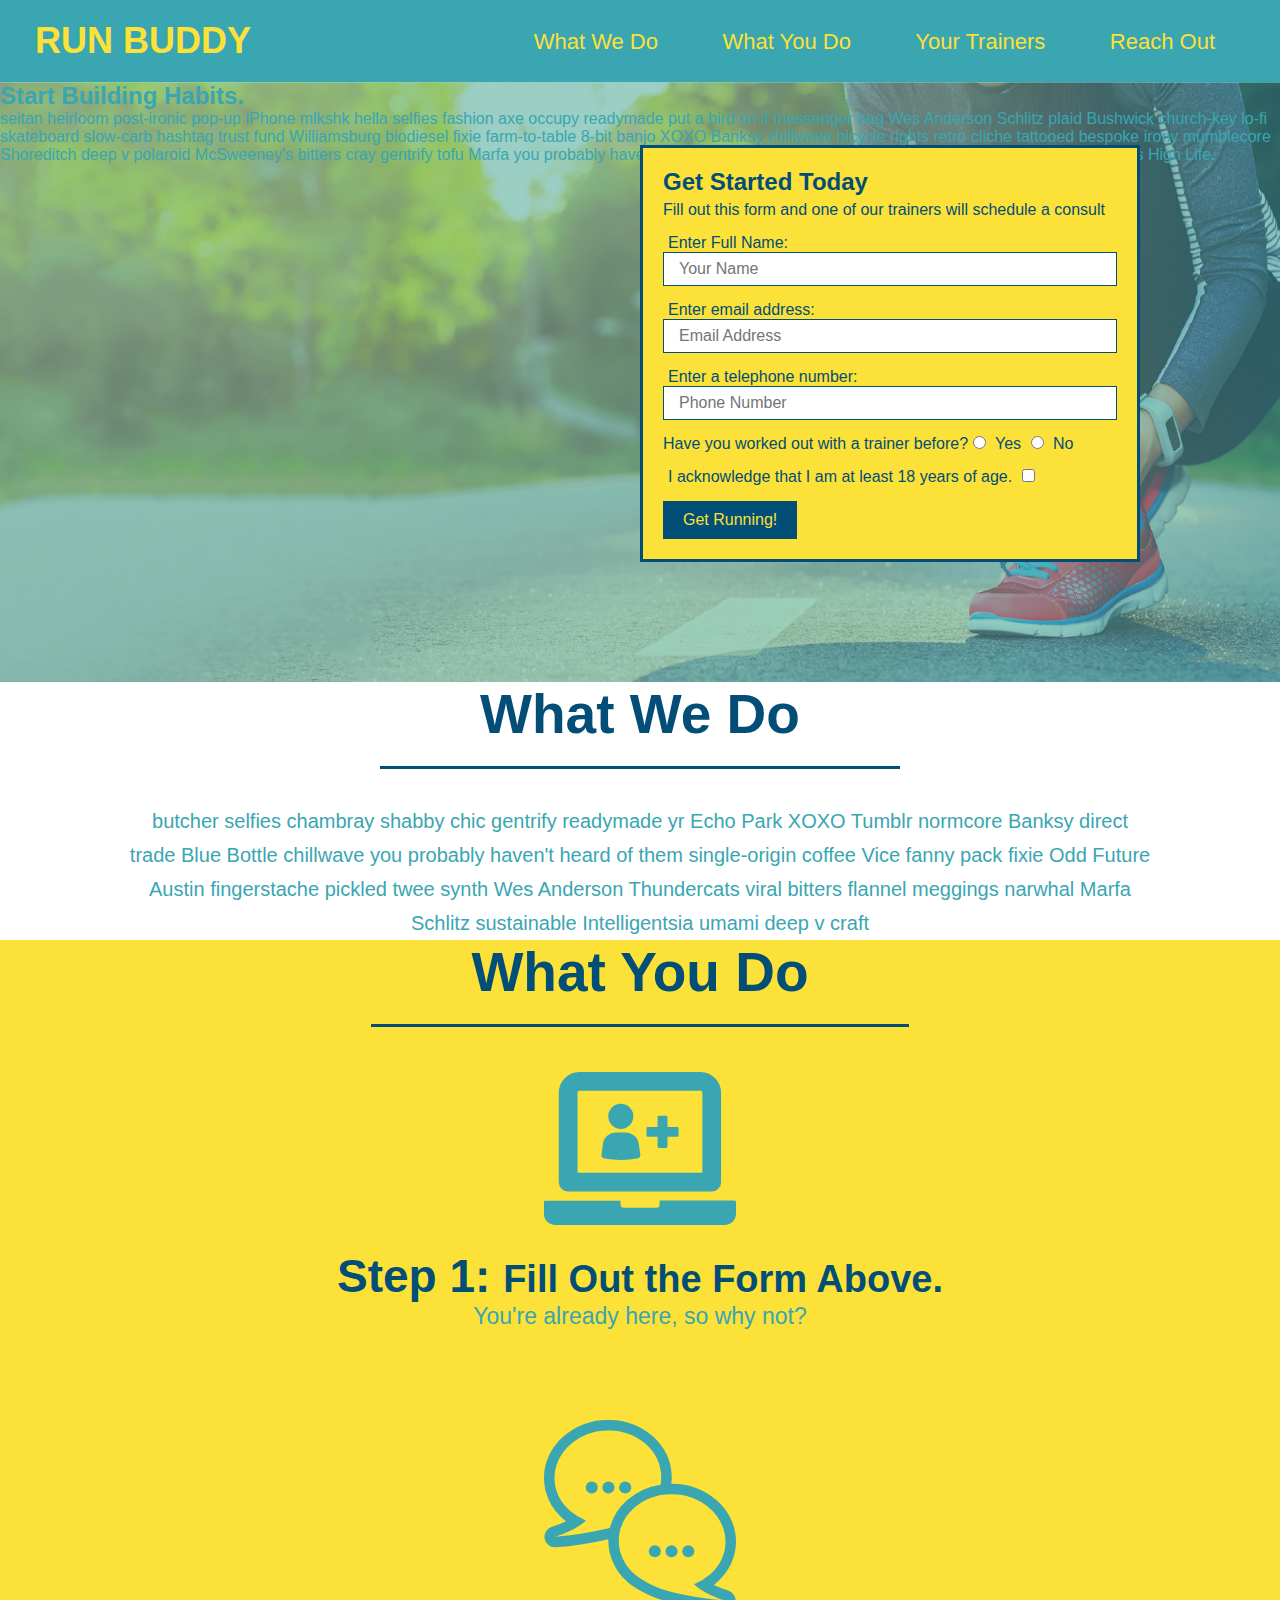
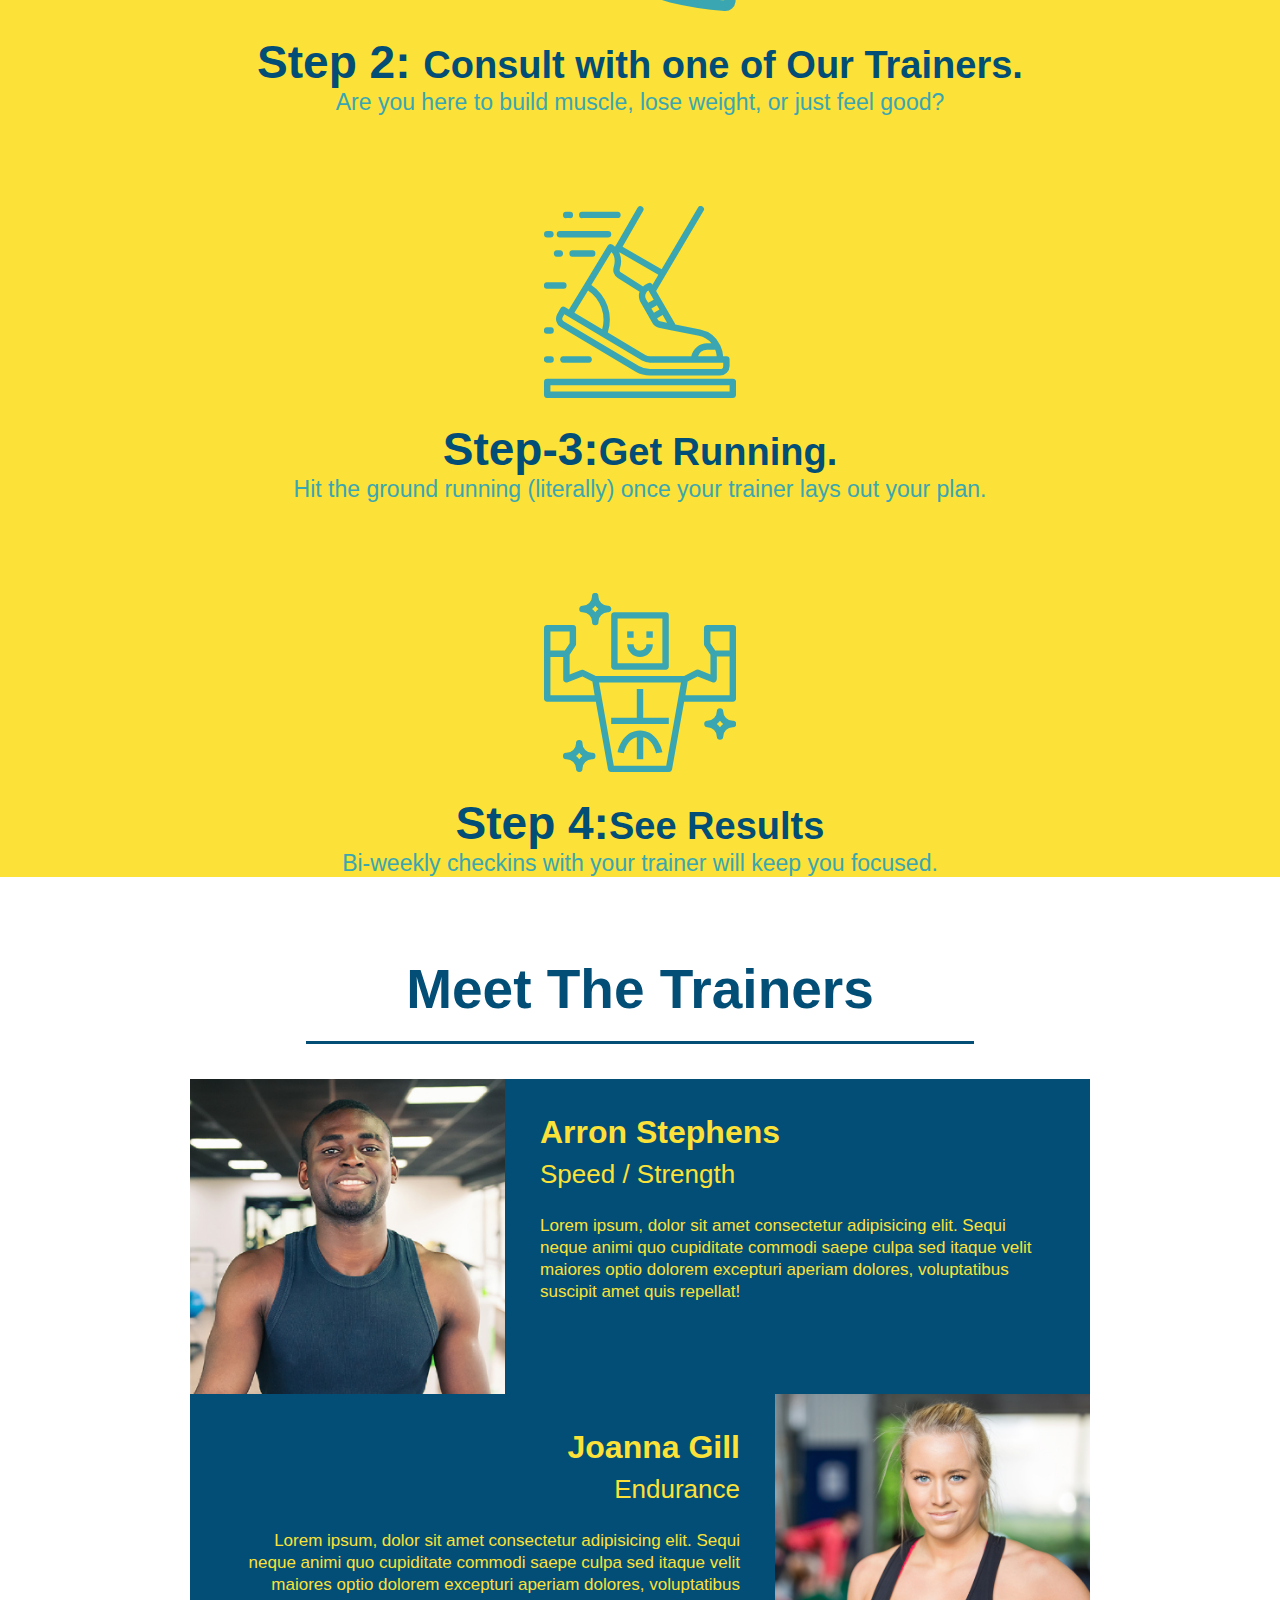
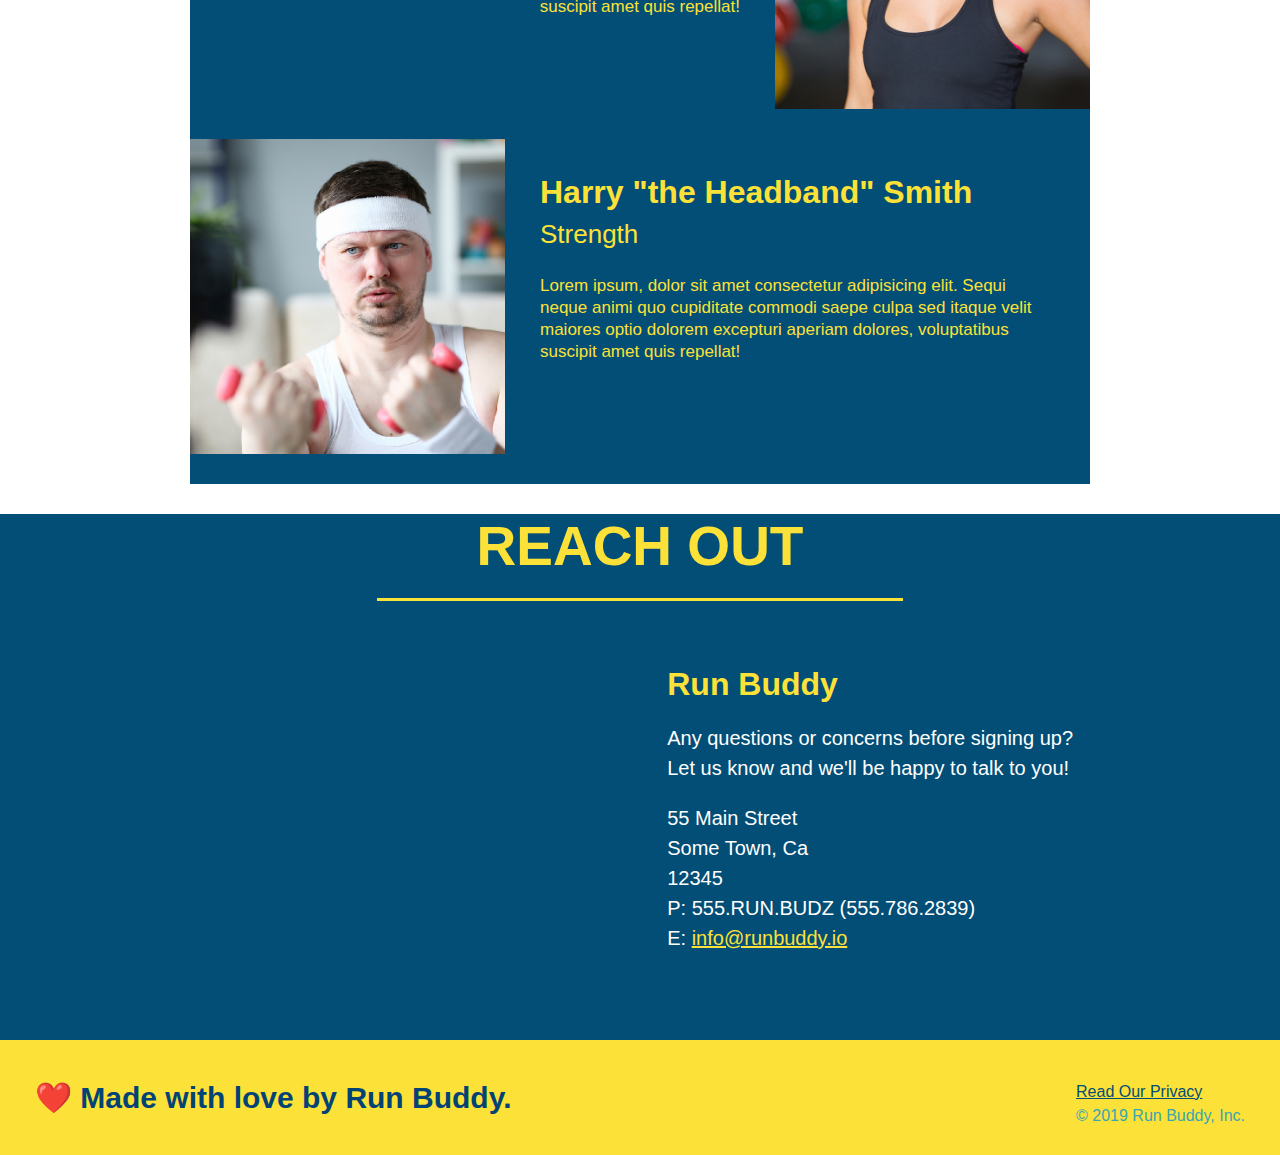
<file: index.html>
<!DOCTYPE html>
<html lang="en">

<head>
    <meta charset="UTF-8" />
    <Title> Run Buddy</Title>
    <link rel="stylesheet" href="./assets/css/style.css">
</head>

<body>
    <!-- navigation -->
    <header>

        <!--hero/jumbotron-->
        <h1>
            <a href="=./index.html#what-we-do">RUN BUDDY </a>
        </h1>
        <nav>

            <!-- Unordered list element-->
            <ul>

                <!--list of elements-->
                <li>
                    <h2>
                        <a href="#what-we-do">What We Do</a>
                    </h2>
                </li>

                <li>
                    <h2>
                        <a href="#what-you-do">What You Do</a>
                    </h2>
                </li>

                <li>
                    <h2>
                        <a href="#your-trainers">Your Trainers</a>
                    </h2>
                </li>

                <li>

                    <a href="#reach-out">Reach Out</a>

                </li>

            </ul>
        </nav>
    </header>

    <!--hero/jumbotron-->
    <section class="hero">
        <div class="hero-cta">
            <h2>Start Building Habits.</h2>
            <p>
                seitan heirloom post-ironic pop-up iPhone mlkshk hella selfies fashion axe occupy readymade put a bird on it messenger bag Wes Anderson Schlitz plaid Bushwick church-key lo-fi skateboard slow-carb hashtag trust fund Williamsburg biodiesel fixie farm-to-table
                8-bit banjo XOXO Banksy chillwave bicycle rights retro cliche tattooed bespoke irony mumblecore Shoreditch deep v polaroid McSweeney's bitters cray gentrify tofu Marfa you probably haven't heard of them yr banh mi asymmetrical art party
                selvage letterpress High Life.
            </p>
        </div>
        <div class="hero-form">

            <h3> Get Started Today</h3>
            <p> Fill out this form and one of our trainers will schedule a consult</p>
            <!--Add Form element-->

            <form>
                <label for="name">Enter Full Name:</label>
                <input type="text" placeholder="Your Name" name="name" id="name" class="form-input" />

                <label for="email">Enter email address:</label>
                <input type="email" placeholder="Email Address" name="email" id="email" class="form-input" />

                <label for="phone">Enter a telephone number:</label>
                <input type="tel" placeholder="Phone Number" name="phone" id="phone" class="form-input" />
                <p>
                    Have you worked out with a trainer before?
                    <input type="radio" name="trainer-confirm" id="trainer-yes" />
                    <label for="trainer-yes"> Yes</label>
                    <input type="radio" name="trainer-confirm" id="trainer-no" />
                    <label for="trainer-no">No</label>
                </p>
                <p>
                    <label for="checkbox">
        I acknowledge that I am at least 18 years of age.
    </label>
                    <input type="checkbox" name="age-confirm" id="checkbox" />
                </p>
                <button type="submit">
    Get Running!
</button>
            </form>
        </div>
    </section>
    <!--End Hero-->

    <!--"what we do" section-->
    <section id="what-we-do" class="intro">
        <h2 class="section-title primary-border">What We Do</h2>
        <p> butcher selfies chambray shabby chic gentrify readymade yr Echo Park XOXO Tumblr normcore Banksy direct trade Blue Bottle chillwave you probably haven't heard of them single-origin coffee Vice fanny pack fixie Odd Future Austin fingerstache pickled
            twee synth Wes Anderson Thundercats viral bitters flannel meggings narwhal Marfa Schlitz sustainable Intelligentsia umami deep v craft
        </p>
    </section>

    <!-- "what you do" section -->
    <Section id="what-you-do" class="steps">
        <h2 class="section-title secondary-border">What You Do</h2>

        <div>
            <img src="./assets/images/step-1.svg" alt="" />
            <h3>Step 1: <span>Fill Out the Form Above.</span></h3>
            <p> You're already here, so why not?</p>
        </div>

        <div>
            <img src="./assets/images/step-2.svg" alt="" />
            <h3>
                Step 2: <span> Consult with one of Our Trainers.</span></h3>
            <p>
                Are you here to build muscle, lose weight, or just feel good?
            </p>
        </div>

        <div>
            <img src="./assets/images/step-3.svg" alt="" />
            <h3>
                Step-3:<span>Get Running.</span>
            </h3>
            <p> Hit the ground running (literally) once your trainer lays out your plan.</p>
        </div>

        <div>
            <img src="./assets/images/step-4.svg" alt="" />
            <h3>
                Step 4:<span>See Results</span>
            </h3>
            <p>
                Bi-weekly checkins with your trainer will keep you focused.
            </p>
        </div>
    </Section>

    <!--Meet the trainers section -->
    <section id="your-trainers" class="trainers">
        <h2 class="section-title primary-border">Meet The Trainers</h2>
        <article class="trainer">
            <img src="./assets/images/trainer-1.jpg" alt="Arron Stephens in his workout clothes, ready to pump iron" />
            <div class="trainer-bio text-left">
                <h3>Arron Stephens</h3>
                <h4>Speed / Strength</h4>
                <p>Lorem ipsum, dolor sit amet consectetur adipisicing elit. Sequi neque animi quo cupiditate commodi saepe culpa sed itaque velit maiores optio dolorem excepturi aperiam dolores, voluptatibus suscipit amet quis repellat!</p>
            </div>

            <!-- second trainer bio -->
            <article class="trainer">
                <div class="trainer-bio text-right">
                    <h3>Joanna Gill</h3>
                    <h4>Endurance</h4>
                    <p>
                        Lorem ipsum, dolor sit amet consectetur adipisicing elit. Sequi neque animi quo cupiditate commodi saepe culpa sed itaque velit maiores optio dolorem excepturi aperiam dolores, voluptatibus suscipit amet quis repellat!
                    </p>
                </div>
                <img src="./assets/images/trainer-2.jpg" alt="Joanna Gill cooling off after a workout" />
            </article>

            <!-- third trainer bio -->
            <article class="trainer">
                <img src="./assets/images/trainer-3.jpg" alt="Harry Smith wearing a headband and lifting comically small pink weights" />
                <div class="trainer-bio text-left">
                    <h3>Harry "the Headband" Smith</h3>
                    <h4>Strength</h4>
                    <p>
                        Lorem ipsum, dolor sit amet consectetur adipisicing elit. Sequi neque animi quo cupiditate commodi saepe culpa sed itaque velit maiores optio dolorem excepturi aperiam dolores, voluptatibus suscipit amet quis repellat!
                    </p>
                </div>
            </article>
    </section>

    <!-- "reach out" section -->
    <section id="reach-out" class="contact">
        <h2 class="section-title secondary-border"> REACH OUT
        </h2>
        <div class="contact-info">
            <iframe src="https://www.google.com/maps/embed?pb=!1m14!1m12!1m3!1d13222.646976659174!2d-118.26435629999999!3d34.05254695!2m3!1f0!2f0!3f0!3m2!1i1024!2i768!4f13.1!5e0!3m2!1sen!2sus!4v1602450409814!5m2!1sen!2sus" frameborder="0" style="border:0" width="400"
                style="border:0" allowfullscreen>
        </iframe>
            <div>
                <h3>Run Buddy</h3>
                <p>
                    Any questions or concerns before signing up?
                    <br /> Let us know and we'll be happy to talk to you!
                </p>
                <address>
              55 Main Street <br/>
              Some Town, Ca <br/>
              12345<br />
              P: 555.RUN.BUDZ (555.786.2839)<br/>
              E: <a href="mailto:info@runbuddy.io">info@runbuddy.io</a>
            </address>
            </div>
    </section>


    <!-- Footer -->
    <footer>
        <h2> ❤️ Made with love by Run Buddy.</h2>
        <div>
            <p>
                <a href="./privacy-policy.html">Read Our Privacy</a>
                <p>&copy; 2019 Run Buddy, Inc.</p>
            </p>
        </div>
    </footer>

</body>

</html>
</file>
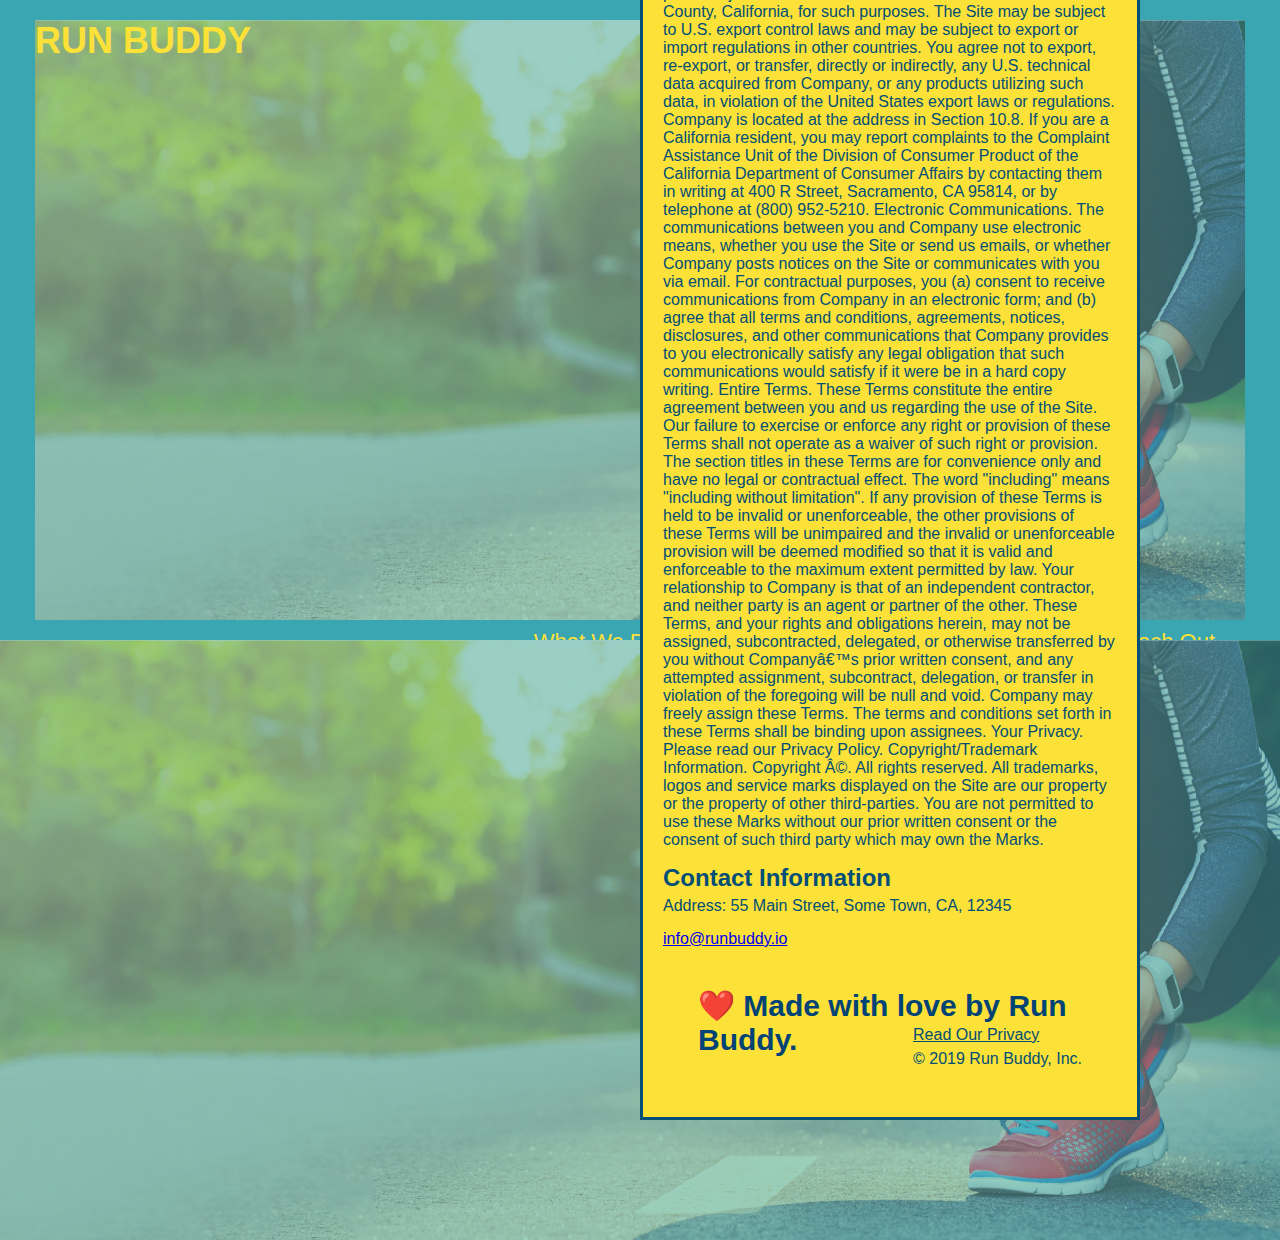
<file: privacy-policy.html>
<!DOCTYPE html>
<html lang="en">

<head>
    <meta charset="UTF-8" />
    <title>Privacy Policy - Run Buddy</title>
    <link rel="stylesheet" href="./assets/css/secondary-styles.css">
    <link rel="stylesheet" href="./assets/css/style.css">
</head>

<body>

    <header>

        <!--hero/jumbotron-->
        <div class="hero">
            <h1>
                <a href="=./index.html#what-we-do">RUN BUDDY </a>
            </h1>
        </div>
        <nav>

            <!-- Unordered list element-->
            <ul>

                <!--list of elements-->
                <li>
                    <h2>
                        <a href="#what-we-do">What We Do</a>
                    </h2>
                </li>

                <li>
                    <h2>
                        <a href="#what-you-do">What You Do</a>
                    </h2>
                </li>

                <li>
                    <h2>
                        <a href="#your-trainers">Your Trainers</a>
                    </h2>
                </li>

                <li>

                    <a href="#reach-out">Reach Out</a>

                </li>

            </ul>
        </nav>
    </header>
    <section>
        <section class="hero secondary-styles">
            <div class="hero-form">
                <div>

                    <h2 class="page-title"> Privacy Policy </h2>
                    <p>
                        Website Terms of Use Version 1.0 The Run Buddy website located at https://runbuddy.io is a copyrighted work belonging to Run Buddy. Certain features of the Site may be subject to additional guidelines, terms, or rules, which will be posted on the Site
                        in connection with such features. All such additional terms, guidelines, and rules are incorporated by reference into these Terms. These Terms of Use described the legally binding terms and conditions that oversee your use of the
                        Site. BY LOGGING INTO THE SITE, YOU ARE BEING COMPLIANT THAT THESE TERMS and you represent that you have the authority and capacity to enter into these Terms. YOU SHOULD BE AT LEAST 18 YEARS OF AGE TO ACCESS THE SITE. IF YOU DISAGREE
                        WITH ALL OF THE PROVISION OF THESE TERMS, DO NOT LOG INTO AND/OR USE THE SITE. These terms require the use of arbitration Section 10.2 on an individual basis to resolve disputes and also limit the remedies available to you in the
                        event of a dispute. These Terms of Use were created with the help of the Terms Of Use Generator and the Privacy Policy Template. Access to the Site Subject to these Terms. Company grants you a non-transferable, non-exclusive, revocable,
                        limited license to access the Site solely for your own personal, noncommercial use. Certain Restrictions. The rights approved to you in these Terms are subject to the following restrictions: (a) you shall not sell, rent, lease,
                        transfer, assign, distribute, host, or otherwise commercially exploit the Site; (b) you shall not change, make derivative works of, disassemble, reverse compile or reverse engineer any part of the Site; (c) you shall not access
                        the Site in order to build a similar or competitive website; and (d) except as expressly stated herein, no part of the Site may be copied, reproduced, distributed, republished, downloaded, displayed, posted or transmitted in any
                        form or by any means unless otherwise indicated, any future release, update, or other addition to functionality of the Site shall be subject to these Terms. All copyright and other proprietary notices on the Site must be retained
                        on all copies thereof. Company reserves the right to change, suspend, or cease the Site with or without notice to you. You approved that Company will not be held liable to you or any third-party for any change, interruption, or
                        termination of the Site or any part. No Support or Maintenance. You agree that Company will have no obligation to provide you with any support in connection with the Site. Excluding any User Content that you may provide, you are
                        aware that all the intellectual property rights, including copyrights, patents, trademarks, and trade secrets, in the Site and its content are owned by Company or Companyâ€™s suppliers. Note that these Terms and access to the Site
                        do not give you any rights, title or interest in or to any intellectual property rights, except for the limited access rights expressed in Section 2.1. Company and its suppliers reserve all rights not granted in these Terms. Third-Party
                        Links & Ads; Other Users Third-Party Links & Ads. The Site may contain links to third-party websites and services, and/or display advertisements for third-parties. Such Third-Party Links & Ads are not under the control of Company,
                        and Company is not responsible for any Third-Party Links & Ads. Company provides access to these Third-Party Links & Ads only as a convenience to you, and does not review, approve, monitor, endorse, warrant, or make any representations
                        with respect to Third-Party Links & Ads. You use all Third-Party Links & Ads at your own risk, and should apply a suitable level of caution and discretion in doing so. When you click on any of the Third-Party Links & Ads, the applicable
                        third partyâ€™s terms and policies apply, including the third partyâ€™s privacy and data gathering practices. Other Users. Each Site user is solely responsible for any and all of its own User Content. Because we do not control
                        User Content, you acknowledge and agree that we are not responsible for any User Content, whether provided by you or by others. You agree that Company will not be responsible for any loss or damage incurred as the result of any
                        such interactions. If there is a dispute between you and any Site user, we are under no obligation to become involved. You hereby release and forever discharge the Company and our officers, employees, agents, successors, and assigns
                        from, and hereby waive and relinquish, each and every past, present and future dispute, claim, controversy, demand, right, obligation, liability, action and cause of action of every kind and nature, that has arisen or arises directly
                        or indirectly out of, or that relates directly or indirectly to, the Site. If you are a California resident, you hereby waive California civil code section 1542 in connection with the foregoing, which states: "a general release
                        does not extend to claims which the creditor does not know or suspect to exist in his or her favor at the time of executing the release, which if known by him or her must have materially affected his or her settlement with the
                        debtor." Cookies and Web Beacons. Like any other website, Run Buddy uses â€˜cookiesâ€™. These cookies are used to store information including visitorsâ€™ preferences, and the pages on the website that the visitor accessed or visited.
                        The information is used to optimize the usersâ€™ experience by customizing our web page content based on visitorsâ€™ browser type and/or other information. Disclaimers The site is provided on an "as-is" and "as available" basis,
                        and company and our suppliers expressly disclaim any and all warranties and conditions of any kind, whether express, implied, or statutory, including all warranties or conditions of merchantability, fitness for a particular purpose,
                        title, quiet enjoyment, accuracy, or non-infringement. We and our suppliers make not guarantee that the site will meet your requirements, will be available on an uninterrupted, timely, secure, or error-free basis, or will be accurate,
                        reliable, free of viruses or other harmful code, complete, legal, or safe. If applicable law requires any warranties with respect to the site, all such warranties are limited in duration to ninety (90) days from the date of first
                        use. Some jurisdictions do not allow the exclusion of implied warranties, so the above exclusion may not apply to you. Some jurisdictions do not allow limitations on how long an implied warranty lasts, so the above limitation may
                        not apply to you. Limitation on Liability To the maximum extent permitted by law, in no event shall company or our suppliers be liable to you or any third-party for any lost profits, lost data, costs of procurement of substitute
                        products, or any indirect, consequential, exemplary, incidental, special or punitive damages arising from or relating to these terms or your use of, or incapability to use the site even if company has been advised of the possibility
                        of such damages. Access to and use of the site is at your own discretion and risk, and you will be solely responsible for any damage to your device or computer system, or loss of data resulting therefrom. To the maximum extent
                        permitted by law, notwithstanding anything to the contrary contained herein, our liability to you for any damages arising from or related to this agreement, will at all times be limited to a maximum of fifty U.S. dollars (u.s.
                        $50). The existence of more than one claim will not enlarge this limit. You agree that our suppliers will have no liability of any kind arising from or relating to this agreement. Some jurisdictions do not allow the limitation
                        or exclusion of liability for incidental or consequential damages, so the above limitation or exclusion may not apply to you. Term and Termination. Subject to this Section, these Terms will remain in full force and effect while
                        you use the Site. We may suspend or terminate your rights to use the Site at any time for any reason at our sole discretion, including for any use of the Site in violation of these Terms. Upon termination of your rights under these
                        Terms, your Account and right to access and use the Site will terminate immediately. You understand that any termination of your Account may involve deletion of your User Content associated with your Account from our live databases.
                        Company will not have any liability whatsoever to you for any termination of your rights under these Terms. Even after your rights under these Terms are terminated, the following provisions of these Terms will remain in effect:
                        Sections 2 through 2.5, Section 3 and Sections 4 through 10. Copyright Policy. Company respects the intellectual property of others and asks that users of our Site do the same. In connection with our Site, we have adopted and implemented
                        a policy respecting copyright law that provides for the removal of any infringing materials and for the termination of users of our online Site who are repeated infringers of intellectual property rights, including copyrights.
                        If you believe that one of our users is, through the use of our Site, unlawfully infringing the copyright(s) in a work, and wish to have the allegedly infringing material removed, the following information in the form of a written
                        notification (pursuant to 17 U.S.C. Â§ 512(c)) must be provided to our designated Copyright Agent: your physical or electronic signature; identification of the copyrighted work(s) that you claim to have been infringed; identification
                        of the material on our services that you claim is infringing and that you request us to remove; sufficient information to permit us to locate such material; your address, telephone number, and e-mail address; a statement that you
                        have a good faith belief that use of the objectionable material is not authorized by the copyright owner, its agent, or under the law; and a statement that the information in the notification is accurate, and under penalty of perjury,
                        that you are either the owner of the copyright that has allegedly been infringed or that you are authorized to act on behalf of the copyright owner. Please note that, pursuant to 17 U.S.C. Â§ 512(f), any misrepresentation of material
                        fact in a written notification automatically subjects the complaining party to liability for any damages, costs and attorneyâ€™s fees incurred by us in connection with the written notification and allegation of copyright infringement.
                        General These Terms are subject to occasional revision, and if we make any substantial changes, we may notify you by sending you an e-mail to the last e-mail address you provided to us and/or by prominently posting notice of the
                        changes on our Site. You are responsible for providing us with your most current e-mail address. In the event that the last e-mail address that you have provided us is not valid our dispatch of the e-mail containing such notice
                        will nonetheless constitute effective notice of the changes described in the notice. Any changes to these Terms will be effective upon the earliest of thirty (30) calendar days following our dispatch of an e-mail notice to you
                        or thirty (30) calendar days following our posting of notice of the changes on our Site. These changes will be effective immediately for new users of our Site. Continued use of our Site following notice of such changes shall indicate
                        your acknowledgement of such changes and agreement to be bound by the terms and conditions of such changes. Dispute Resolution. Please read this Arbitration Agreement carefully. It is part of your contract with Company and affects
                        your rights. It contains procedures for MANDATORY BINDING ARBITRATION AND A CLASS ACTION WAIVER. Applicability of Arbitration Agreement. All claims and disputes in connection with the Terms or the use of any product or service
                        provided by the Company that cannot be resolved informally or in small claims court shall be resolved by binding arbitration on an individual basis under the terms of this Arbitration Agreement. Unless otherwise agreed to, all
                        arbitration proceedings shall be held in English. This Arbitration Agreement applies to you and the Company, and to any subsidiaries, affiliates, agents, employees, predecessors in interest, successors, and assigns, as well as
                        all authorized or unauthorized users or beneficiaries of services or goods provided under the Terms. Notice Requirement and Informal Dispute Resolution. Before either party may seek arbitration, the party must first send to the
                        other party a written Notice of Dispute describing the nature and basis of the claim or dispute, and the requested relief. A Notice to the Company should be sent to: 55 Main Street, Some Town, CA, 12345. After the Notice is received,
                        you and the Company may attempt to resolve the claim or dispute informally. If you and the Company do not resolve the claim or dispute within thirty (30) days after the Notice is received, either party may begin an arbitration
                        proceeding. The amount of any settlement offer made by any party may not be disclosed to the arbitrator until after the arbitrator has determined the amount of the award to which either party is entitled. Arbitration Rules. Arbitration
                        shall be initiated through the American Arbitration Association, an established alternative dispute resolution provider that offers arbitration as set forth in this section. If AAA is not available to arbitrate, the parties shall
                        agree to select an alternative ADR Provider. The rules of the ADR Provider shall govern all aspects of the arbitration except to the extent such rules are in conflict with the Terms. The AAA Consumer Arbitration Rules governing
                        the arbitration are available online at adr.org or by calling the AAA at 1-800-778-7879. The arbitration shall be conducted by a single, neutral arbitrator. Any claims or disputes where the total amount of the award sought is less
                        than Ten Thousand U.S. Dollars (US $10,000.00) may be resolved through binding non-appearance-based arbitration, at the option of the party seeking relief. For claims or disputes where the total amount of the award sought is Ten
                        Thousand U.S. Dollars (US $10,000.00) or more, the right to a hearing will be determined by the Arbitration Rules. Any hearing will be held in a location within 100 miles of your residence, unless you reside outside of the United
                        States, and unless the parties agree otherwise. If you reside outside of the U.S., the arbitrator shall give the parties reasonable notice of the date, time and place of any oral hearings. Any judgment on the award rendered by
                        the arbitrator may be entered in any court of competent jurisdiction. If the arbitrator grants you an award that is greater than the last settlement offer that the Company made to you prior to the initiation of arbitration, the
                        Company will pay you the greater of the award or $2,500.00. Each party shall bear its own costs and disbursements arising out of the arbitration and shall pay an equal share of the fees and costs of the ADR Provider. Additional
                        Rules for Non-Appearance Based Arbitration. If non-appearance based arbitration is elected, the arbitration shall be conducted by telephone, online and/or based solely on written submissions; the specific manner shall be chosen
                        by the party initiating the arbitration. The arbitration shall not involve any personal appearance by the parties or witnesses unless otherwise agreed by the parties. Time Limits. If you or the Company pursues arbitration, the
                        arbitration action must be initiated and/or demanded within the statute of limitations and within any deadline imposed under the AAA Rules for the pertinent claim. Authority of Arbitrator. If arbitration is initiated, the arbitrator
                        will decide the rights and liabilities of you and the Company, and the dispute will not be consolidated with any other matters or joined with any other cases or parties. The arbitrator shall have the authority to grant motions
                        dispositive of all or part of any claim. The arbitrator shall have the authority to award monetary damages, and to grant any non-monetary remedy or relief available to an individual under applicable law, the AAA Rules, and the
                        Terms. The arbitrator shall issue a written award and statement of decision describing the essential findings and conclusions on which the award is based. The arbitrator has the same authority to award relief on an individual basis
                        that a judge in a court of law would have. The award of the arbitrator is final and binding upon you and the Company. Waiver of Jury Trial. THE PARTIES HEREBY WAIVE THEIR CONSTITUTIONAL AND STATUTORY RIGHTS TO GO TO COURT AND HAVE
                        A TRIAL IN FRONT OF A JUDGE OR A JURY, instead electing that all claims and disputes shall be resolved by arbitration under this Arbitration Agreement. Arbitration procedures are typically more limited, more efficient and less
                        expensive than rules applicable in a court and are subject to very limited review by a court. In the event any litigation should arise between you and the Company in any state or federal court in a suit to vacate or enforce an
                        arbitration award or otherwise, YOU AND THE COMPANY WAIVE ALL RIGHTS TO A JURY TRIAL, instead electing that the dispute be resolved by a judge. Waiver of Class or Consolidated Actions. All claims and disputes within the scope of
                        this arbitration agreement must be arbitrated or litigated on an individual basis and not on a class basis, and claims of more than one customer or user cannot be arbitrated or litigated jointly or consolidated with those of any
                        other customer or user. Confidentiality. All aspects of the arbitration proceeding shall be strictly confidential. The parties agree to maintain confidentiality unless otherwise required by law. This paragraph shall not prevent
                        a party from submitting to a court of law any information necessary to enforce this Agreement, to enforce an arbitration award, or to seek injunctive or equitable relief. Severability. If any part or parts of this Arbitration Agreement
                        are found under the law to be invalid or unenforceable by a court of competent jurisdiction, then such specific part or parts shall be of no force and effect and shall be severed and the remainder of the Agreement shall continue
                        in full force and effect. Right to Waive. Any or all of the rights and limitations set forth in this Arbitration Agreement may be waived by the party against whom the claim is asserted. Such waiver shall not waive or affect any
                        other portion of this Arbitration Agreement. Survival of Agreement. This Arbitration Agreement will survive the termination of your relationship with Company. Small Claims Court. Nonetheless the foregoing, either you or the Company
                        may bring an individual action in small claims court. Emergency Equitable Relief. Anyhow the foregoing, either party may seek emergency equitable relief before a state or federal court in order to maintain the status quo pending
                        arbitration. A request for interim measures shall not be deemed a waiver of any other rights or obligations under this Arbitration Agreement. Claims Not Subject to Arbitration. Notwithstanding the foregoing, claims of defamation,
                        violation of the Computer Fraud and Abuse Act, and infringement or misappropriation of the other partyâ€™s patent, copyright, trademark or trade secrets shall not be subject to this Arbitration Agreement. In any circumstances where
                        the foregoing Arbitration Agreement permits the parties to litigate in court, the parties hereby agree to submit to the personal jurisdiction of the courts located within Netherlands County, California, for such purposes. The Site
                        may be subject to U.S. export control laws and may be subject to export or import regulations in other countries. You agree not to export, re-export, or transfer, directly or indirectly, any U.S. technical data acquired from Company,
                        or any products utilizing such data, in violation of the United States export laws or regulations. Company is located at the address in Section 10.8. If you are a California resident, you may report complaints to the Complaint
                        Assistance Unit of the Division of Consumer Product of the California Department of Consumer Affairs by contacting them in writing at 400 R Street, Sacramento, CA 95814, or by telephone at (800) 952-5210. Electronic Communications.
                        The communications between you and Company use electronic means, whether you use the Site or send us emails, or whether Company posts notices on the Site or communicates with you via email. For contractual purposes, you (a) consent
                        to receive communications from Company in an electronic form; and (b) agree that all terms and conditions, agreements, notices, disclosures, and other communications that Company provides to you electronically satisfy any legal
                        obligation that such communications would satisfy if it were be in a hard copy writing. Entire Terms. These Terms constitute the entire agreement between you and us regarding the use of the Site. Our failure to exercise or enforce
                        any right or provision of these Terms shall not operate as a waiver of such right or provision. The section titles in these Terms are for convenience only and have no legal or contractual effect. The word "including" means "including
                        without limitation". If any provision of these Terms is held to be invalid or unenforceable, the other provisions of these Terms will be unimpaired and the invalid or unenforceable provision will be deemed modified so that it is
                        valid and enforceable to the maximum extent permitted by law. Your relationship to Company is that of an independent contractor, and neither party is an agent or partner of the other. These Terms, and your rights and obligations
                        herein, may not be assigned, subcontracted, delegated, or otherwise transferred by you without Companyâ€™s prior written consent, and any attempted assignment, subcontract, delegation, or transfer in violation of the foregoing
                        will be null and void. Company may freely assign these Terms. The terms and conditions set forth in these Terms shall be binding upon assignees. Your Privacy. Please read our Privacy Policy. Copyright/Trademark Information. Copyright
                        Â©. All rights reserved. All trademarks, logos and service marks displayed on the Site are our property or the property of other third-parties. You are not permitted to use these Marks without our prior written consent or the consent
                        of such third party which may own the Marks.
                    </p>
                </div>

                <h2>Contact Information</h2>

                <p> Address: 55 Main Street, Some Town, CA, 12345</p>

                <a href="mailto:info@runbuddy.io">info@runbuddy.io</a>

                <footer>
                    <h2> ❤️ Made with love by Run Buddy.</h2>
                    <div>
                        <a href="#">Read Our Privacy</a><br> &copy; 2019 Run Buddy, Inc.
                    </div>
                </footer>
        </section>
</body>

</html>
</file>
<file: assets/css/style.css>
* {
    margin: 0;
    padding: 0;
    box-sizing: border-box;
  }
  
body {
    color:  #39a6b2;
    font-family: Helvetica, Arial, sans-serif;
    }
header {
    padding: 20px 35px;
    background-color: #39a6b2;
 }
header h1 {
    font-weight: bold;
    font-size: 36px;
    color: #7338fc;
    margin: 0;
  }
  
header a {
    text-decoration: none;
    color: #fce138;
  }

header nav {
    float: right;
    margin: 7px 0;
  }
header  nav ul li {
    display: inline-block;
  }
header nav ul li a {
    margin: 0 30px;
    font-weight: lighter;
    font-size: 22px;
  }

header h1 {
    font-weight: bold;
    font-size: 36px;
    color: #fce138;
    margin: 0;
    display: inline;
  }
  footer {
      background: #fce138;
      width: 100%;
      padding: 40px 35px;
      margin: 0;
  }
  footer h2 {
      display: inline;
      color: #024376;
      font-size: 30px;
      
  }
  footer div {
      float:right;
      line-height: 1.5;
      text-align: match-parent;
      
  }
footer a {
    color: #024e76;
}



/* Hero Style Start */
.hero {
    background-image: url("../images/hero-bg.jpg");
    height: 600px;
    background-size: cover;
    background-position: center;
    position: relative;
  }


.hero-form {
    background-color: #fce138;
    padding: 20px;
    width: 500px;
    color: #024e76;
    border-style: solid;
    border-width: 3px;
    border-color:  #024e76;
    position: absolute;
    bottom: 120px;
    right: 140px;
}

.hero-form h3 {
    font-size: 24px;
    margin: 0;
}
.hero-form p {
    margin: 5px 0 15px 0;
}
.form-input {
    border-width: 1px;
    border-style: solid;
    border-color: #024e76;
    display: block;
    padding: 7px 15px;
    font-size: 16px;
    color: #024e76;
    width: 100%;
    margin-bottom: 15px;
}
.hero-form label {
    margin: 0 5px;
}
.hero-form button {
    color: #fce138;
    background-color: #024e76;
    border: none;
    padding: 10px 20px;
    font-size: 16px;
}
  /* Hero Style End */

  .intro {
      text-align: center;
  }
 

  .intro p {
      line-height: 1.7;
      color: #39a6b2;
      width: 80%;
      font-size: 20px;
      margin: 0 auto;
  }

  .steps {
      text-align: center;
      background: #fce138;
  }

  .section-title {
    font-size: 55px;
    color: #024e76;
    margin-bottom: 35px;
    padding: 0 100px 20px 100px;
    display: inline-block;
    border-bottom: 3px solid;
  }
  
  .primary-border {
    border-color: #fce138;
  }
  
  .secondary-border {
    border-color: #39a6b2;
  }
  .steps div {
      margin-bottom: 80px;
  }
  .steps img {
      width: 15%;
      margin: 10px 0;
  }
  .steps h3 {
      color: #024e76;
    font-size: 46px;
    margin-top: 10px;
  }
  .steps p {
      color: #39a6b2;
      font-size: 23px;
  }

  .steps span {
      font-size: 38px;
  }

  .trainers {
      text-align: center;
  }
  .trainer {
      width: 900px;
      margin: 0 auto 30px auto;
      background:#024e76;
      color: #fce138;
      overflow: auto;
  }

  .trainer img {
      width: 35%;
      float: left;
  }

  .trainer-bio {
      padding: 35px;
      float: left;
      width: 65%
  }
  .text-left {
      text-align: left;
  }
  .text-right {
      text-align: right;
  }

  .trainer-bio h3 {
    font-size: 32px;
    margin-bottom: 8px;
  }
  
  .trainer-bio h4 {
    font-weight: lighter;
    font-size: 26px;
    margin-bottom: 25px;
  }
  
  .trainer-bio p {
    font-size: 17px;
    line-height: 1.3;
  }

  .section-title {
    font-size: 55px;
    display: inline-block;
    padding: 0 100px 20px 100px;
    border-bottom: 3px solid;
    margin-bottom: 35px;
    color: #024e76;
  }
  .contact {
    text-align: center;
    background: #024e76;
  }
  .contact h2 {
    color: #fce138;
  }

  .contact-info iframe {
    width: 400px;
    height: 400px;
  }
  
  .contact-info div {
    width: 410px;
    display: inline-block;
    vertical-align: top;
    text-align: left;
    margin: 30px 0 0 60px;
    color: white;
  }

  .contact-info h3 {
    color: #fce138;
    font-size: 32px;
  }
  
  .contact-info p, .contact-info address {
    margin: 20px 0;
    line-height: 1.5;
    font-size: 20px;
    font-style: normal;
  }
  
  .contact-info a {
    color: #fce138;
  }
</file>
<file: assets/css/secondary-styles.css>
* {
    margin: 0;
    padding: 0;
    box-sizing: border-box;
  }
body {
    color:  #39a6b2;
    font-family: Helvetica, Arial, sans-serif;
    }
header {
    padding: 20px 35px;
    background-color: #39a6b2;
 }
header h1 {
    font-weight: bold;
    font-size: 36px;
    color: #7338fc;
    margin: 0;
  }
  
header a {
    text-decoration: none;
    color: #fce138;
  }

header nav {
    float: right;
    margin: 7px 0;
  }
header  nav ul li {
    display: inline-block;
  }
header nav ul li a {
    margin: 0 30px;
    font-weight: lighter;
    font-size: 22px;
  }

header h1 {
    font-weight: bold;
    font-size: 36px;
    color: #fce138;
    margin: 0;
    display: inline;
  }
  footer {
      background: #fce138;
      width: 100%;
      padding: 40px 35px;
      margin: 0;
  }
  footer h2 {
      display: inline;
      color: #024376;
      font-size: 30px;
      
  }
  footer div {
      float:right;
      line-height: 1.5;
      text-align: match-parent;
      
  }
footer a {
    color: #024e76;
}
</file>
